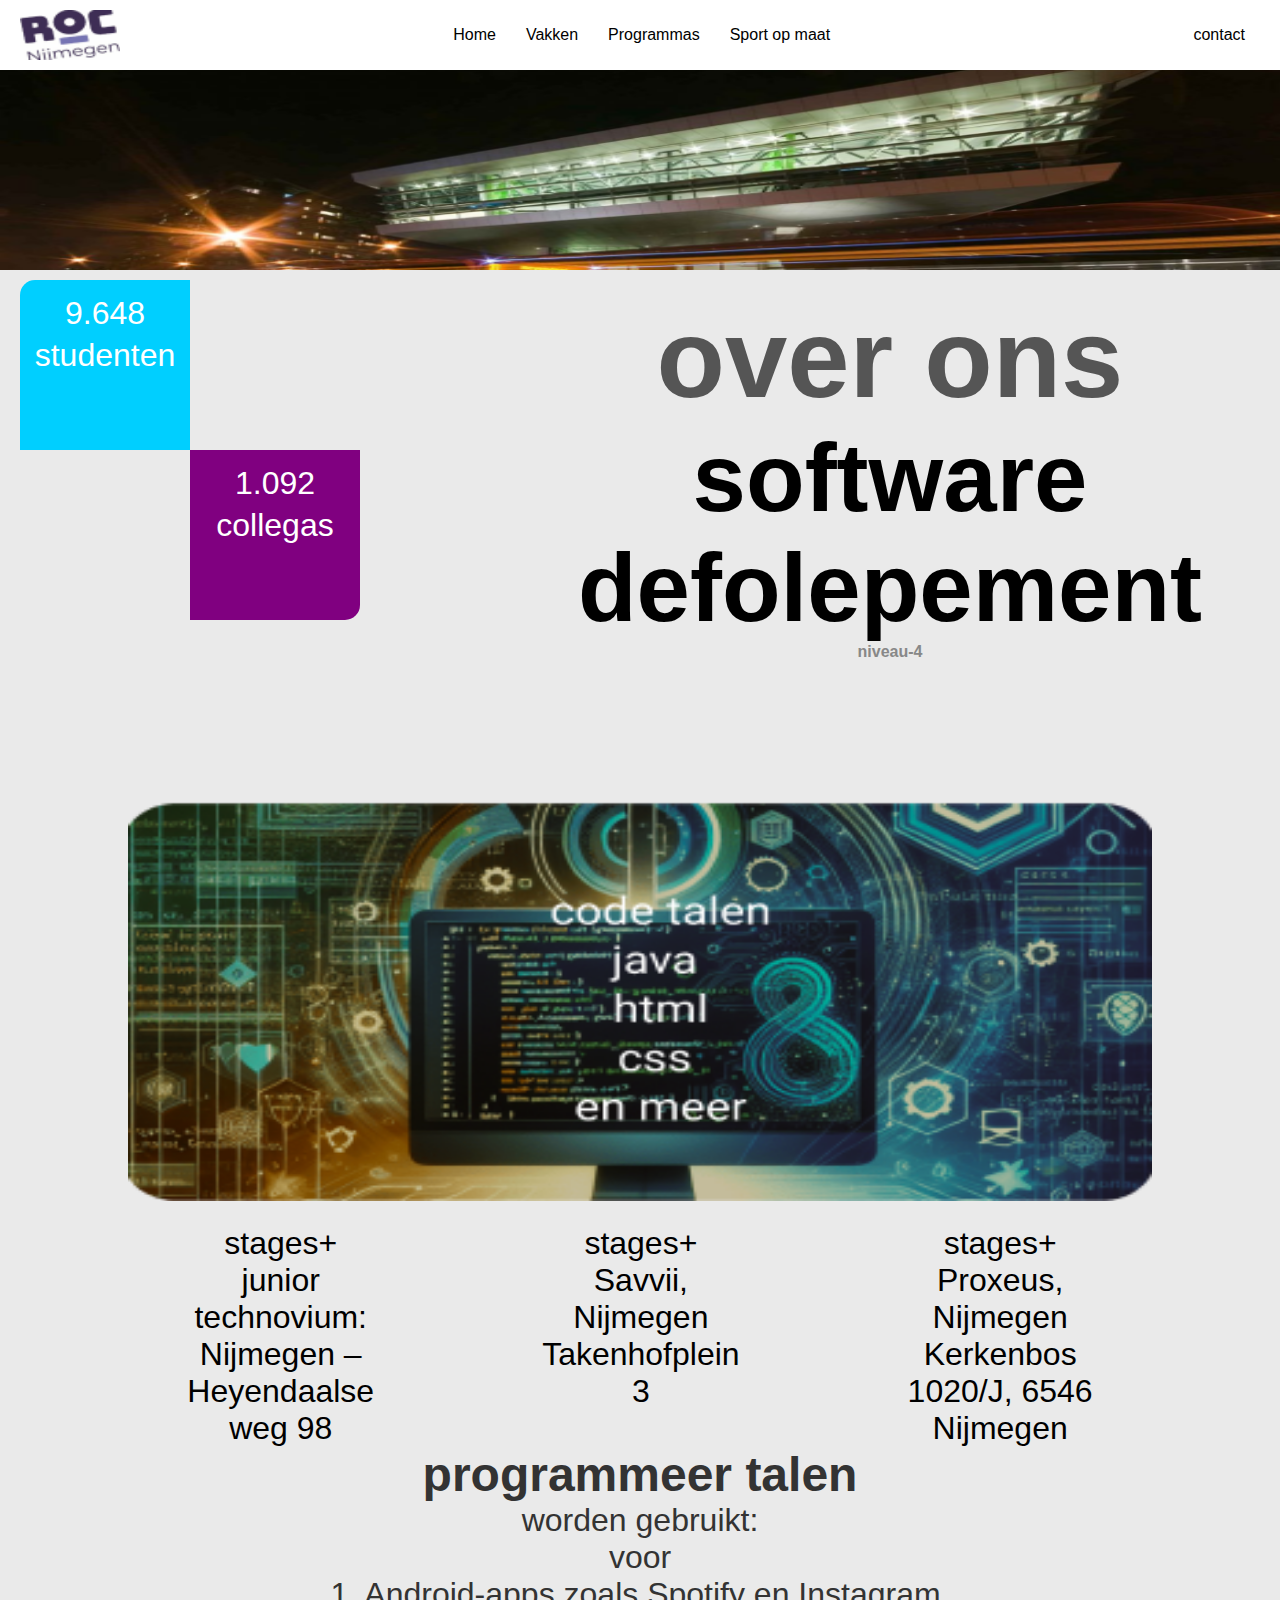
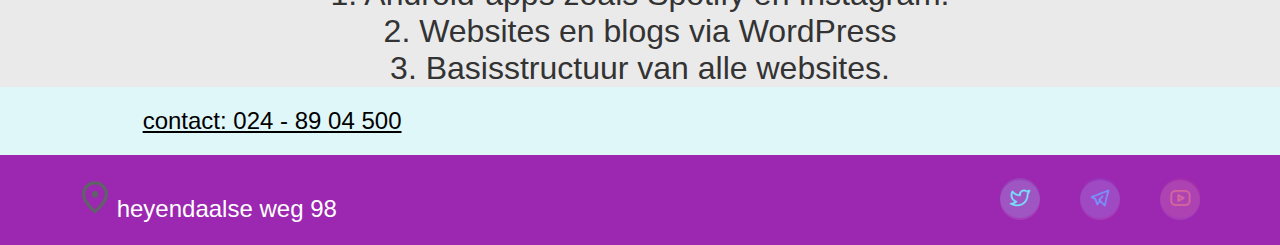
<file: index.html>
<!DOCTYPE html>
<html lang="en">

<head>
  <meta charset="UTF-8">
  <meta name="viewport" content="width=device-width, initial-scale=1.0">
  <title>Document</title>
  <link rel="stylesheet" href="css/style.css">
</head>

<body>
  <header>


    <div class="header">
      <img alt="ROC Nijmegen logo" height="50" src="images/ROC-logo.png" width="100px" />
      <div class="nav-links">
        <div class="container-menu"></div>
        <a href="index.html">
          Home
        </a>
        <a href="vakken.html">
          Vakken
        </a>
        <a href="programmas.html">
          Programmas
        </a>
        <a href="extras.html" class="spacer">
          Sport op maat
        </a>
      </div>
      <a href="https://www.roc-nijmegen.nl/tel:0031248904500">
        contact
      </a>

    </div>
  </header>

  <img src="images/homepage.png" width="100%" height="200px">
  <div class="body-of-tekst">
  <div class="body-of-home">
    <div class="header-of-home">
        <h1>
            over ons
        </h1>
        <h2>
            software
        </h2>
        <h2>
            defolepement
        </h2>
        <h3>
            niveau-4
        </h3>
    </div>
    <div class="info-boxes">
        <div class="info-box-blue">
            <p>
                9.648
            </p>
            <p>
                studenten
            </p>
        </div>
        <div class="info-box-purple">
            <p>
                1.092
            </p>
            <p>
                collegas
            </p>
        </div>
    </div>
    <div class="empty-space"></div>
    <div class="image-container">
        <img alt="A computer screen displaying various programming languages and code." height="400px"
            src="images/Schermafbeelding 2024-11-14 094814.png"
            width="1000px" />
    </div>
    <div class="stages">
        <div class="stage">
            <p>
                stages+
                <br />
                junior
                <br />
                technovium:
                <br />
                Nijmegen –
                <br />
                Heyendaalse
                <br />
                weg 98
            </p>
        </div>
        <div class="stage">
            <p>
                stages+
                <br />
                Savvii,
                <br />
                Nijmegen
                <br />
                Takenhofplein           
                <br/>
                3
            </p>
        </div>
        <div class="stage">
            <p>
                stages+
                <br />
                Proxeus,
                <br />
                Nijmegen
                <br />
                Kerkenbos
                <br />
                1020/J, 6546
                <br />
                Nijmegen
            </p>
        </div>
    </div>
</div>
<div class="content-of-tekst">
<h3>programmeer talen</h3>
<p>worden gebruikt:</p>
<p>voor</p>
<ol>
    <p>1. Android-apps zoals Spotify en Instagram.</p>
    <p>2. Websites en blogs via WordPress</p>
    <p>3. Basisstructuur van alle websites.</p>
</ol>
</div>
</div>
    <footer class="footer">
      <div class="blue-section">
          <a href="https://www.roc-nijmegen.nl/tel:0031248904500">
              contact: 024 - 89 04 500
          </a>
          <a href="#">

          </a>
          <a href="#">

          </a>
          <a href="#">

          </a>
      </div>
      <div class="purple-section">
          <div class="body-of-footer">
              <div class="text">
                  <a href="https://www.google.nl/maps/place/ROC+Nijmegen+-+Heyendaalseweg/@51.8270447,5.8662292,467m/data=!3m2!1e3!4b1!4m6!3m5!1s0x47c7094758831e59:0x606c614ce9de3505!8m2!3d51.8270414!4d5.8688041!16s%2Fg%2F1225_y2n?entry=ttu&g_ep=EgoyMDI0MTExMS4wIKXMDSoASAFQAw%3D%3D"
                      class="">
                      <img src="images/footerpic.png">
                      heyendaalse weg 98
                  </a>
              </div>
              <div class="icon-container">
                  <a href="https://x.com/rocnijmegen/status/1380103165664706566?mx=2">
                      <div class="icon-button twitter">
                          <img alt="Twitter icon placeholder" src="images/twitter-button.png" />
                  </a>

              </div>
              <a href="https://www.roc-nijmegen.nl/contact">
                  <div class="icon-button telegram">
                      <img alt="Telegram icon placeholder" src="images/mail-button.png" />
              </a>
          </div>
          <a href="https://www.youtube.com/user/rocmntube">
              <div class="icon-button youtube">
                  <img alt="YouTube icon placeholder" src="images/youtube-button.png" />
          </a>
      </div>
</div>
</div>
</div>
</footer>

</body>

</html>
</file>
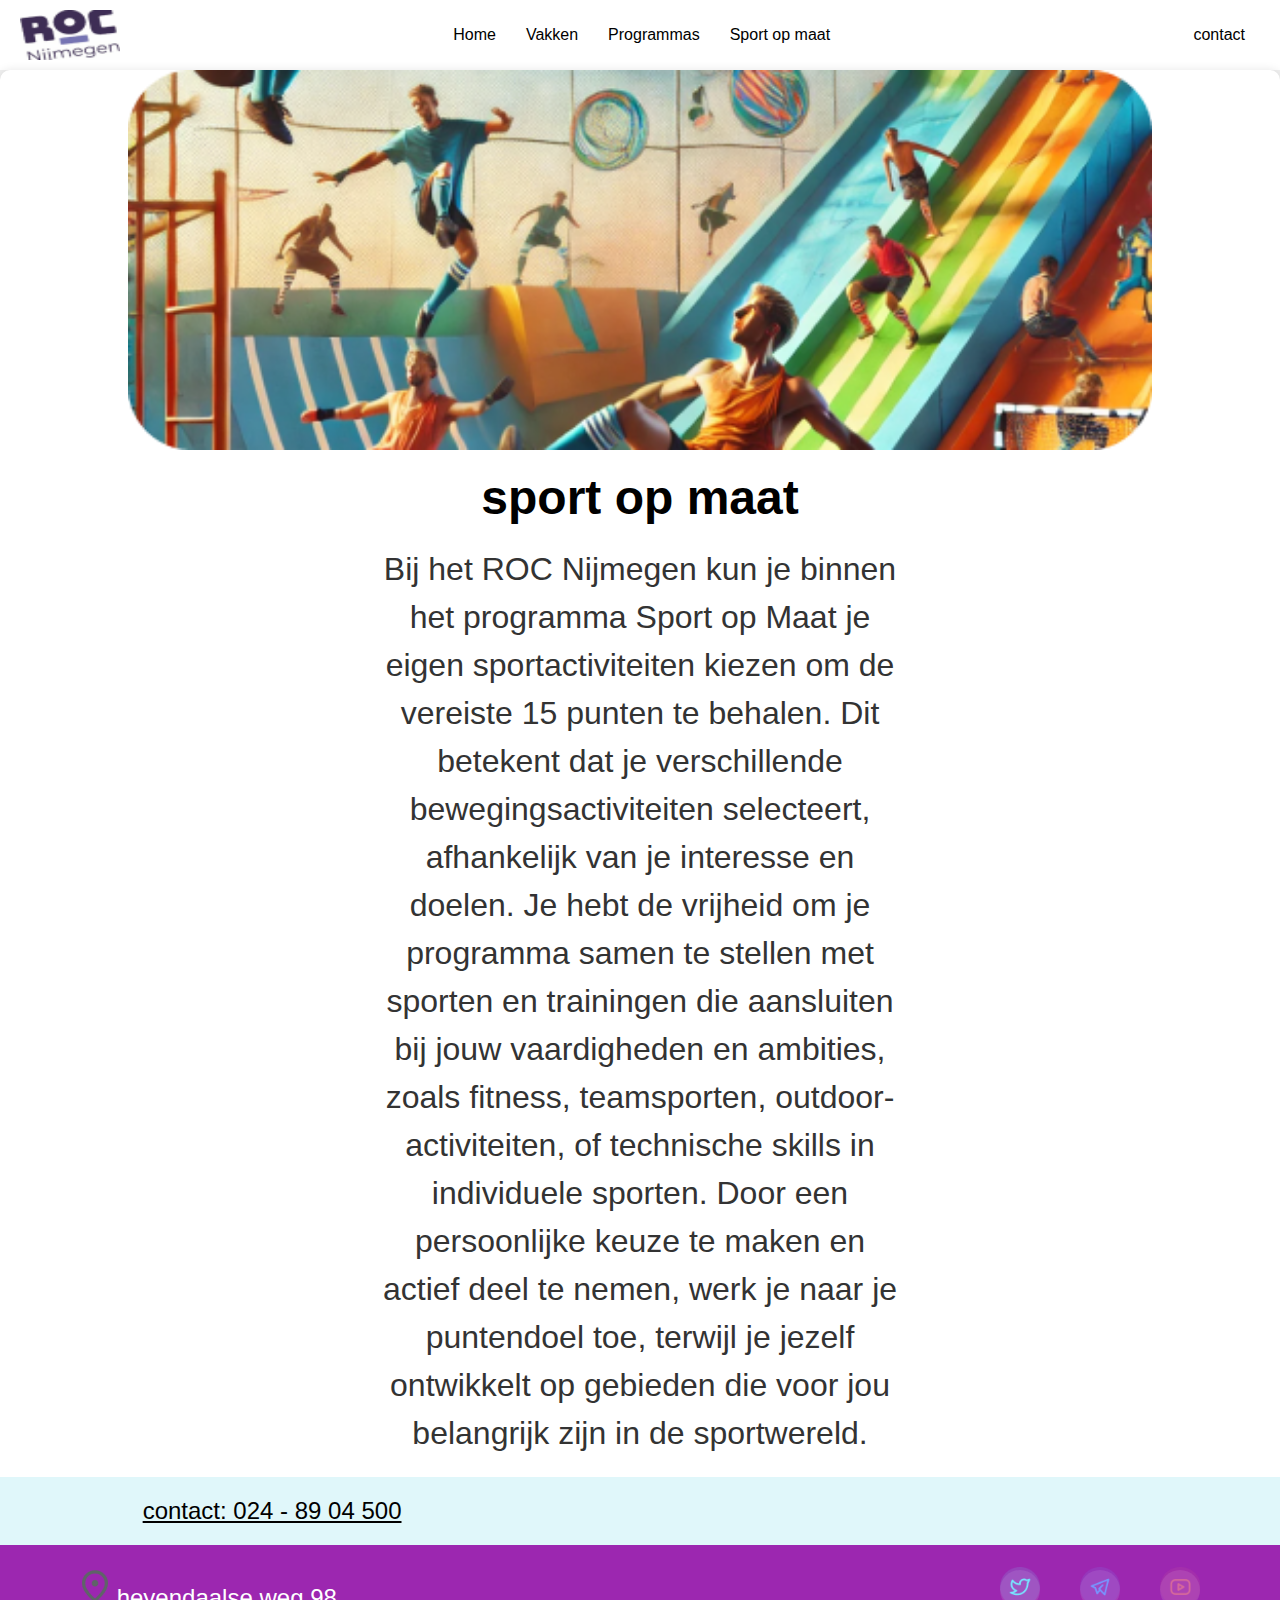
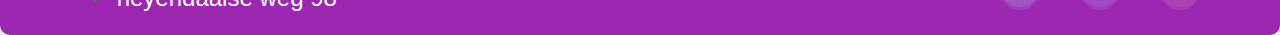
<file: extras.html>
<!DOCTYPE html>
<html lang="en">

<head>
    <meta charset="UTF-8">
    <meta name="viewport" content="width=device-width, initial-scale=1.0">
    <title>Document</title>
    <link rel="stylesheet" href="css/style.css">
</head>

<body>
    <header>
        <div class="header">
            <img alt="ROC Nijmegen logo" height="50" src="images/ROC-logo.png" width="100" />
            <div class="nav-links">
                <div class="container-menu"></div>
                <a href="index.html">

                    Home
                </a>
                <a href="vakken.html">
                    Vakken
                </a>
                <a href="programmas.html">
                    Programmas
                </a>
                <a href="extras.html" class="spacer">

                    Sport op maat
                </a>
            </div>
            <a href="https://www.roc-nijmegen.nl/tel:0031248904500">

                contact
            </a>
        </div>
    </header>
    <div class="body-of-sport">
        <div class="container-of-sport">
            <img alt="People engaging in various sports activities" class="center" src="images/image 11.png"
                width="80%" />
            <div class="content">
                <h1>
                    sport op maat
                </h1>
                <p>
                    Bij het ROC Nijmegen kun je binnen <br> het programma Sport op Maat je <br> eigen sportactiviteiten
                    kiezen om de <br>
                    vereiste 15 punten te behalen. Dit <br> betekent dat je verschillende <br> bewegingsactiviteiten
                    selecteert,<br>
                    afhankelijk van je interesse en <br> doelen. Je hebt de vrijheid om je <br> programma samen te
                    stellen met <br> sporten
                    en trainingen die aansluiten <br> bij jouw vaardigheden en ambities,<br> zoals fitness, teamsporten,
                    outdoor-<br>activiteiten, of technische skills in <br> individuele sporten. Door een <br>
                    persoonlijke keuze te maken
                    en <br> actief deel te nemen, werk je naar je<br> puntendoel toe, terwijl je jezelf <br> ontwikkelt
                    op gebieden die
                    voor jou <br> belangrijk zijn in de sportwereld.
                </p>
            </div>
            <footer class="footer">
                <div class="blue-section">
                    <a href="https://www.roc-nijmegen.nl/tel:0031248904500">
                        contact: 024 - 89 04 500
                    </a>
                    <a href="#">

                    </a>
                    <a href="#">

                    </a>
                    <a href="#">

                    </a>
                </div>
                <div class="purple-section">
                    <div class="body-of-footer">
                        <div class="text">
                            <a href="https://www.google.nl/maps/place/ROC+Nijmegen+-+Heyendaalseweg/@51.8270447,5.8662292,467m/data=!3m2!1e3!4b1!4m6!3m5!1s0x47c7094758831e59:0x606c614ce9de3505!8m2!3d51.8270414!4d5.8688041!16s%2Fg%2F1225_y2n?entry=ttu&g_ep=EgoyMDI0MTExMS4wIKXMDSoASAFQAw%3D%3D"
                                class="">
                                <img src="images/footerpic.png">
                                heyendaalse weg 98
                            </a>
                        </div>
                        <div class="icon-container">
                            <a href="https://x.com/rocnijmegen/status/1380103165664706566?mx=2">
                                <div class="icon-button twitter">
                                    <img alt="Twitter icon placeholder" src="images/twitter-button.png" />
                            </a>

                        </div>
                        <a href="https://www.roc-nijmegen.nl/contact">
                            <div class="icon-button telegram">
                                <img alt="Telegram icon placeholder" src="images/mail-button.png" />
                        </a>
                    </div>
                    <a href="https://www.youtube.com/user/rocmntube">
                        <div class="icon-button youtube">
                            <img alt="YouTube icon placeholder" src="images/youtube-button.png" />
                    </a>
                </div>
        </div>
    </div>
    </div>
    </footer>
</body>

</html>
</file>
<file: css/style.css>
body {
  background-color: #eaeaea;
  margin: 0px;
}

.footer {
  text-align: center;
}

.footer .blue-section {
  background-color: #e0f7fa;
  padding: 20px;
  display: flex;
  justify-content: space-around;
  align-items: center;
}

.footer .blue-section a {
  color: black;
  font-size: 24px;
  text-decoration: underline;
}

.footer .purple-section {
  background-color: #9c27b0;
  padding: 30px;
  color: #ffffff;
  font-size: 20px;
}
.footer .purple-section a{
  margin-right: auto;
}

.center {
  display: block;
  margin-left: auto;
  margin-right: auto;
}

.content p {
  font-size: 2em;
}

.content h1 {
  font-size: 3em;
}
.body-of-footer {
  background-color: #9c27b0;
  display: flex;
  justify-content: space-between;
  align-items: center;
  height: 30px;
  margin: 0;
  padding: 0 50px;
}

.text {
  font-size: 24px;
  color: white;
  font-family: Arial, sans-serif;
}
.icon-container {
  display: flex;
  gap: 20px;
  margin: 0px;
}
.icon-button {
  width: 40px;
  height: 40px;
  background-color: rgba(255, 255, 255, 0.1);
  border-radius: 50%;
  display: flex;
  align-items: center;
  border: none;
  cursor: pointer;
}
.icon-button img {
  width: 40px;
  height: 40px;
}
.twitter {
  color: #00acee;
}
.telegram {
  color: #0088cc;
}
.youtube {
  color: #ff6347;
}



a button:hover {
  transform: scale(1.05); /* Maak de knop een beetje groter */
}


a button:active {
  transform: scale(1.1); /* Vergroot de knop met 10% */
  
}

html {
  scroll-behavior: smooth;
}


a {
  text-decoration: none; 
}



.container-menu li {
  margin: 0;
  height: inherit;
  width: 0;
}


.container-menu ul {
  margin: 0;
}

.container-menu {
  list-style: none;
  padding: 0;
  margin: 0;

}

a {
  color: white;
  text-decoration: none;
}


p {
  margin: 0;
  padding: 0;
  font-size: inherit;
  font-family: "Helvetica Neue", Helvetica, Arial, sans-serif;
}
a {
  margin: 0;
  padding: 0;
  font-size: inherit;
  font-family: "Helvetica Neue", Helvetica, Arial, sans-serif;
}

h1 {
  margin: 0;
  
  padding: 0;
  
  font-size: inherit;
 
  font-family: "Helvetica Neue", Helvetica, Arial, sans-serif;
}

button {
  margin: 0;
  
  padding: 0;
 
  font-size: inherit;
  
  border-radius: 10px;
  
  border: none;
  
  background: transparent;
  
  cursor: pointer;
  
  box-shadow: none;
 

}

h2 {
  font-family: "Helvetica Neue", Helvetica, Arial, sans-serif;
  margin: 0;
  
  padding: 0;
 
  font-size: inherit;
  
}

h3 {
  font-family: "Helvetica Neue", Helvetica, Arial, sans-serif;
  margin: 0;
  
  padding: 0;
 
  font-size: inherit;
  
}

a {
  font-family: "Helvetica Neue", Helvetica, Arial, sans-serif;
}

.body-of-header {
  margin: 0;
  font-family: Arial, sans-serif;
}

.header {
  display: flex;
  align-items: center;
  justify-content: space-between;
  padding: 10px 20px;
  background-color: white;
}

.header img {
  height: 50px;
}

.header .nav-links {
  display: flex;
  justify-content: center;
  flex-grow: 1;
}

.header a {
  text-decoration: none;
  color: black;
  margin: 0 15px;
  font-size: 16px;
}

.header .spacer {
  margin-right: 30px;
}


.duo-box-body {
  display: grid;
  grid-template-columns: repeat(2, 1fr);
  width: 0px;
  height: auto;
  justify-content: space-between;
}

.duo-box-body h1 {
  font-size: 20px;
  margin-top: 20px;
  position: absolute;
}

.duo-box-body h2 {
  font-size: 20px;
  margin-top: 20px;
  position: absolute;
}

.box-blue {
  border-top-left-radius: 25px;
  width: 100px;

  height: 100px;
  background-color: #77E6FF;
  position: top;
}

.box-purple {
  border-bottom-right-radius: 25px;
  width: 100px;
  height: 100px;
  background-color: #800080;
}

.background{
  z-index: -1;
  position: absolute;
  width: 100%;
  margin-top: -250px;
  height: 325px;

}
.container-tags{
  display: flex;
  flex-direction: row;
  gap: 40px;
  justify-content: center;
  margin-top: 50px;
}
.text1{
  border-radius: 50px;
  border: 4px solid #B2B2B2;
  padding: 10px;
  width: 270px;
  background-color:black ;
  box-shadow: #F1E457 ;
  color:#129989;
  font-size: 42px
  
}
.text2{
  border-radius: 50px;
  border: 4px solid #B2B2B2;
  padding: 10px;
  width: 270px;
  background-color:black ;
  color:#B93CB7;
  font-size: 42px
  
}
.text3{
  border-radius: 50px;
  border: 4px solid #B2B2B2;
  padding: 10px;
  width: 270px;
  background-color:black ;
  color:#FFC24C;
  font-size: 42px
}
.text4{
  border-radius: 50px;
  border: 4px solid #B2B2B2;
  padding: 10px;
  width: 270px;
  background-color:black ;
  color:#FF9E9E;
  font-size: 42px
}
.text5{
  border-radius: 50px;
  border: 4px solid #B2B2B2;
  padding: 10px;
  width: 270px;
  background-color:black ;
  color:#FE5B29;
  font-size: 42px
}
.text6{
  border-radius: 50px;
  border: 4px solid #B2B2B2;
  padding: 10px;
  width: 270px;
  background-color:black ;
  color:#9AE196;
  font-size: 37px
}
.text7{
  border-radius: 50px;
  border: 4px solid #B2B2B2;
  padding: 10px;
  width: 270px;
  background-color:black ;
  color:#F1E457;
  font-size: 42px
}
.container-tags2{
  display: flex;
  flex-direction: row;
  gap: 40px;
  justify-content: center;
  margin-top: 50px;}

  .container-img{
    display: flex;
    flex-direction: column;
    align-items: center;
  }
  .img{
    margin-top: 100px;
    width: 95%;
    height: fit-content;
  }
  .w3schools{
    width: 45%;
    position: absolute;
   margin-top: -60px;
   margin-left: 30%;
   
  }
  .container-vakken{
    display: flex;
    flex-direction: column;
    align-items: center;
    margin-top: 80px;
  }
  .title-1{
    font-size: 50pt;

  }
  .nederlands{
    font-size: 40pt;

  }
  .uitleg-nl{
    font-size: 20pt;
    
  }
  .uitleg-nl2{
    font-size: 20pt;
    
  }
  .uitleg-nl3{
    font-size: 20pt;
    
  }
  .title-2{
    font-size: 40pt;

  }
  .uitleg-rl{
    font-size: 20pt;
    
  }
  .uitleg-rl2{
    font-size: 20pt;
    
  }
  .uitleg-rl3{
    font-size: 20pt;
    
  }
  
  .title-3{
    font-size: 40pt;

  }
  .uitleg-el{
    font-size: 20pt;
    
  }
  .uitleg-el2{
    font-size: 20pt;
    
  }
  .uitleg-el3{
    font-size: 20pt;
    
  }
  .title-4{
    font-size: 40pt;

  }
  .uitleg-bl{
    font-size: 20pt;
    
  }
  .uitleg-bl2{
    font-size: 20pt;
    
  }
  .uitleg-bl3{
    font-size: 20pt;
    
  }
  .title-5{
    font-size: 40pt;

  }
  .uitleg-bcl{
    font-size: 20pt;
    
  }
  .uitleg-bcl2{
    font-size: 20pt;
  }
  .title-6{
    font-size: 40pt;

  }
  .uitleg-webl{
    font-size: 20pt;
    
  }
  .uitleg-webl2{
    font-size: 20pt;
  }
  .title-7{
    font-size: 40pt;

  }
  .uitleg-bil{
    font-size: 20pt;
    
  }
  .uitleg-bil2{
    font-size: 20pt;
  }
  .container-uitlegjava{
    font-size: 25pt;
    margin-left: 20px;
  }
  .javascript{
    margin-left: 60%;
    margin-top: -400px;
    width: 500px;
    height: fit-content;
    position: absolute
  }
  .code-taal{
    margin-top: 200px;
    width: 500px;
    height: fit-content;
  margin-left: 20px;

  }
.container-uitleghtml{
  font-size: 25pt;
  margin-left: 700px;
  margin-top: -450px;

}
.container-uitlegphp-java{
  font-size: 25pt;
  margin-left: 20px;
  margin-top: 250px;
}

.foto-code{
  position: absolute;
  margin-left: 770px;
  width: 500px;
  height: fit-content;
  margin-top: -480px;
}

.box-empty {
  border-bottom-right-radius: 25px;
  width: 100px;
  height: 50px;
}

.p-text-right {
  display: flex;
  flex-direction: row;
  justify-content: right;
  position: absolute;
}

.p-text-right p {
  margin-top: -200px;
  margin-right: -1000px;
}

.body-of-home {
  font-family: Arial, sans-serif;
  background-color: #EAEAEA;
  margin: 0;
  padding: 0;
  text-align: center;
}

.header-of-home {
  margin-top: 20px;
}

.header-of-home h1 {
  font-size: 7em;
  color: #555;
  margin-left: 500px;
}

.header-of-home h2 {
  font-size: 6em;
  color: #000;
  margin: 0;
  margin-left: 500px;
}

.header-of-home h3 {
  font-size: 1em;
  color: #888;
  margin: 0;
  margin-left: 500px;
}

.body-of-tekst {
  width: auto;
  height: auto;
}

.info-boxes {
  position: absolute;
  top: 20px;
  left: 20px;
  display: flex;
  flex-direction: column;
  margin-top: 260px;
}

.info-box-blue {
  background-color: #00cfff;
  color: white;
  padding: 10px;
  margin: 0;
  border-top-left-radius: 15px;
  width: 150px;
  height: 150px;
}

.info-box-purple {
  background-color: purple;
  color: white;
  padding: 10px;
  margin: 0;
  border-bottom-right-radius: 15px;
  width: 150px;
  margin-left: 170px;
  height: 150px;
}

.info-box-purple p {
  margin: 5px 0;
  font-size: 2em;
}

.info-box-blue p {
  margin: 5px 0;
  font-size: 2em;
}

.image-container {
  margin: 20px auto;
  width: 80%;
}

.image-container img {
  width: 100%;
  border-radius: 10px;
}

.stages {
  display: flex;
  justify-content: center;
  margin-top: 20px;
  gap: 10%;
}

.stages p {
  font-size: 2em;
}

.stage {
  margin: 0 20px;
}

.empty-space {
  width: 100%;
  height: 120px;
}

.content-of-tekst {
  text-align: center;
  color: #333;
  background-color: #EAEAEA;
}

.content-of-tekst h3 {
  font-size: 3em;
  margin: 0px;
}

.content-of-tekst p {
  font-size: 2em;
  margin: 0;
}

.content-of-tekst ol {
  list-style: none;
  padding: 0;
  margin: 0;
  font-size: 16px;
}

.content-of-tekst ol li {
  margin: 10px 0;
}

.body-of-sport {
  font-family: Arial, sans-serif;
  margin: 0;
  padding: 0;
  background-color: #f0f0f0;
}

.container-of-sport {
  width: 100%;
  background-color: #ffffff;
  border-radius: 10px;
  box-shadow: 0 0 10px rgba(0, 0, 0, 0.1);
  overflow: hidden;
}

.content {
  padding: 20px;
  text-align: center;
}

.content h1 {
  font-size: 24px;
  margin-bottom: 20px;
}

.content p {
  font-size: 16px;
  line-height: 1.5;
  color: #333333;
}

.footer {
  text-align: center;
}

.footer .blue-section {
  background-color: #e0f7fa;
  padding: 20px;
  display: flex;
  justify-content: space-around;
  align-items: center;
}

.footer .blue-section a {
  color: black;
  font-size: 24px;
  text-decoration: underline;
}

.footer .purple-section {
  background-color: #9c27b0;
  padding: 30px;
  color: #ffffff;
  font-size: 20px;
}

.footer .purple-section a {
  margin-right: auto;
}

.center {
  display: block;
  margin-left: auto;
  margin-right: auto;
}

.content p {
  font-size: 2em;
}

.content h1 {
  font-size: 3em;
}

.body-of-footer {
  background-color: #9c27b0;
  display: flex;
  justify-content: space-between;
  align-items: center;
  height: 30px;
  margin: 0;
  padding: 0 50px;
}

.text {
  font-size: 24px;
  color: white;
  font-family: Arial, sans-serif;
}

.icon-container {
  display: flex;
  gap: 20px;
  margin: 0px;
}

.icon-button {
  width: 40px;
  height: 40px;
  background-color: rgba(255, 255, 255, 0.1);
  border-radius: 50%;
  display: flex;
  align-items: center;
  border: none;
  cursor: pointer;
}

.icon-button img {
  width: 40px;
  height: 40px;
}

.twitter {
  color: #00acee;
}

.telegram {
  color: #0088cc;
}

.youtube {
  color: #ff6347;

}
</file>
